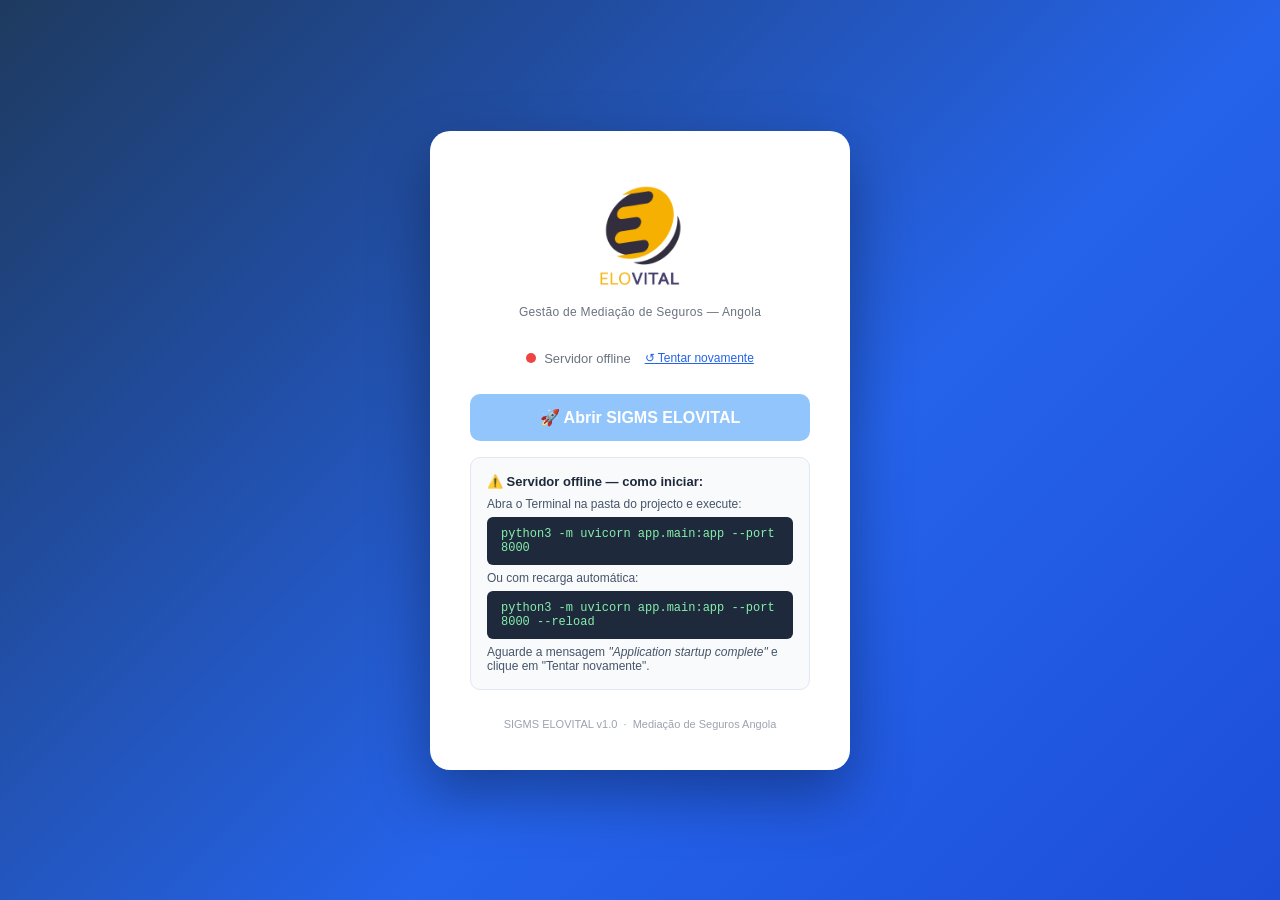
<file: SIGMS_ELOVITAL.html>
<!DOCTYPE html>
<html lang="pt">
<head>
  <meta charset="UTF-8">
  <meta name="viewport" content="width=device-width, initial-scale=1.0">
  <title>SIGMS ELOVITAL — Launcher</title>
  <style>
    * { margin: 0; padding: 0; box-sizing: border-box; }
    body {
      min-height: 100vh;
      background: linear-gradient(135deg, #1e3a5f 0%, #2563eb 60%, #1d4ed8 100%);
      display: flex; align-items: center; justify-content: center;
      font-family: -apple-system, BlinkMacSystemFont, 'Segoe UI', sans-serif;
    }
    .card {
      background: white;
      border-radius: 20px;
      padding: 48px 40px 40px;
      width: 420px;
      box-shadow: 0 25px 60px rgba(0,0,0,0.35);
      text-align: center;
    }
    .logo { height: 110px; object-fit: contain; margin-bottom: 12px; }
    .subtitle { font-size: 12px; color: #6b7280; margin-bottom: 32px; letter-spacing: 0.3px; }
    .status-row { display: flex; align-items: center; justify-content: center; gap: 8px; margin-bottom: 28px; font-size: 13px; }
    .dot { width: 10px; height: 10px; border-radius: 50%; background: #d1d5db; display: inline-block; transition: background .4s; }
    .dot.online { background: #22c55e; box-shadow: 0 0 8px #22c55e88; }
    .dot.offline { background: #ef4444; }
    .dot.checking { background: #f59e0b; animation: pulse 1s infinite; }
    @keyframes pulse { 0%,100%{opacity:1} 50%{opacity:.4} }
    #status-text { color: #6b7280; }
    .btn-open {
      display: block; width: 100%; padding: 14px;
      background: #2563eb; color: white; border: none;
      border-radius: 10px; font-size: 16px; font-weight: 600;
      cursor: pointer; text-decoration: none; transition: background .2s, transform .1s;
      margin-bottom: 16px;
    }
    .btn-open:hover { background: #1d4ed8; }
    .btn-open:active { transform: scale(.98); }
    .btn-open:disabled { background: #93c5fd; cursor: not-allowed; }
    .instructions {
      background: #f8fafc; border: 1px solid #e2e8f0;
      border-radius: 10px; padding: 16px; text-align: left;
      font-size: 12px; color: #475569; display: none;
    }
    .instructions strong { display: block; margin-bottom: 8px; color: #1e293b; font-size: 13px; }
    .instructions code {
      display: block; background: #1e293b; color: #86efac;
      padding: 10px 14px; border-radius: 6px; font-size: 12px;
      font-family: 'Courier New', monospace; margin: 6px 0; word-break: break-all;
    }
    .footer { margin-top: 28px; font-size: 11px; color: #9ca3af; }
    .retry { background: none; border: none; color: #2563eb; font-size: 12px; cursor: pointer; text-decoration: underline; margin-left: 6px; }
  </style>
</head>
<body>
<div class="card">
  <img class="logo" src="[data-uri]" alt="ELOVITAL">
  <p class="subtitle">Gestão de Mediação de Seguros — Angola</p>

  <div class="status-row">
    <span class="dot checking" id="dot"></span>
    <span id="status-text">A verificar servidor...</span>
    <button class="retry" id="btn-retry" onclick="checkServer()" style="display:none">↺ Tentar novamente</button>
  </div>

  <a href="http://localhost:8000" target="_blank" class="btn-open" id="btn-open" style="pointer-events:none;background:#93c5fd">
    🚀 Abrir SIGMS ELOVITAL
  </a>

  <div class="instructions" id="instructions">
    <strong>⚠️ Servidor offline — como iniciar:</strong>
    Abra o Terminal na pasta do projecto e execute:
    <code>python3 -m uvicorn app.main:app --port 8000</code>
    Ou com recarga automática:
    <code>python3 -m uvicorn app.main:app --port 8000 --reload</code>
    Aguarde a mensagem <em>"Application startup complete"</em> e clique em "Tentar novamente".
  </div>

  <p class="footer">SIGMS ELOVITAL v1.0 &nbsp;·&nbsp; Mediação de Seguros Angola</p>
</div>

<script>
async function checkServer() {
  const dot = document.getElementById('dot');
  const statusText = document.getElementById('status-text');
  const btnOpen = document.getElementById('btn-open');
  const instructions = document.getElementById('instructions');
  const btnRetry = document.getElementById('btn-retry');

  dot.className = 'dot checking';
  statusText.textContent = 'A verificar servidor...';
  btnRetry.style.display = 'none';

  try {
    const ctrl = new AbortController();
    const timer = setTimeout(() => ctrl.abort(), 4000);
    const res = await fetch('http://localhost:8000/health', { signal: ctrl.signal });
    clearTimeout(timer);
    if (res.ok) {
      dot.className = 'dot online';
      statusText.textContent = 'Servidor online';
      btnOpen.style.pointerEvents = '';
      btnOpen.style.background = '';
      btnOpen.removeAttribute('disabled');
      instructions.style.display = 'none';
      btnRetry.style.display = 'none';
    } else { throw new Error(); }
  } catch {
    dot.className = 'dot offline';
    statusText.textContent = 'Servidor offline';
    btnOpen.style.pointerEvents = 'none';
    btnOpen.style.background = '#93c5fd';
    instructions.style.display = 'block';
    btnRetry.style.display = 'inline';
  }
}

checkServer();
setInterval(checkServer, 10000);
</script>
</body>
</html>
</file>
